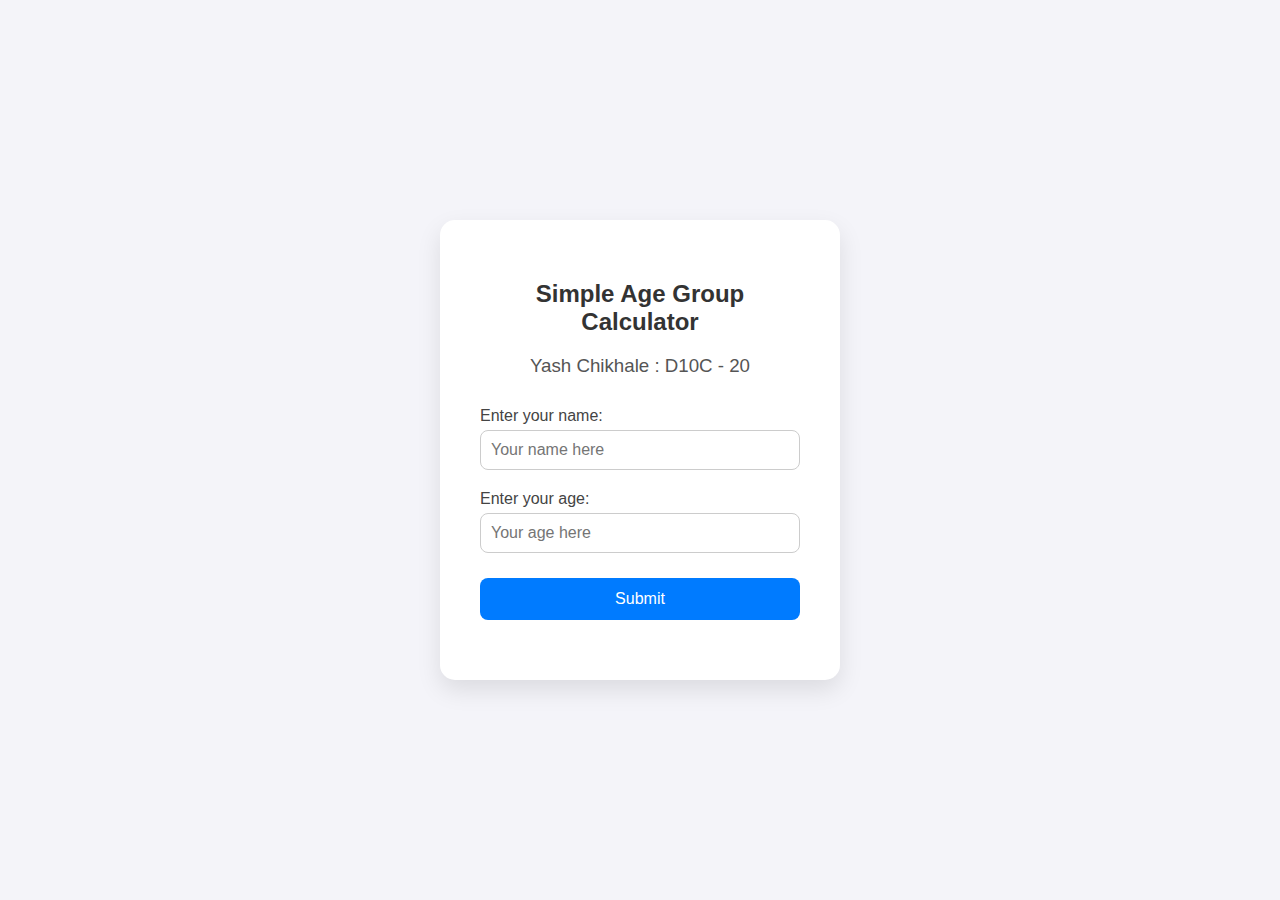
<file: Exp-2/index.html>
<!DOCTYPE html>
<html lang="en">
<head>
  <meta charset="UTF-8" />
  <meta name="viewport" content="width=device-width, initial-scale=1.0"/>
  <title>Experiment-2</title>
  <style>
    * {
      box-sizing: border-box;
    }

    body {
      font-family: 'Segoe UI', Tahoma, Geneva, Verdana, sans-serif;
      background: #f4f4f9;
      margin: 0;
      padding: 0;
      display: flex;
      align-items: center;
      justify-content: center;
      height: 100vh;
    }

    .container {
      background-color: #fff;
      padding: 40px;
      border-radius: 15px;
      box-shadow: 0 10px 25px rgba(0, 0, 0, 0.1);
      width: 90%;
      max-width: 400px;
      text-align: center;
    }

    h2 {
      margin-bottom: 10px;
      color: #333;
    }

    h3 {
      margin-bottom: 30px;
      font-weight: 400;
      color: #555;
    }

    label {
      display: block;
      margin-top: 20px;
      margin-bottom: 5px;
      text-align: left;
      color: #444;
    }

    input {
      width: 100%;
      padding: 10px;
      border-radius: 8px;
      border: 1px solid #ccc;
      font-size: 16px;
    }

    button {
      margin-top: 25px;
      width: 100%;
      padding: 12px;
      background-color: #007BFF;
      color: white;
      font-size: 16px;
      border: none;
      border-radius: 8px;
      cursor: pointer;
      transition: background-color 0.3s ease;
    }

    button:hover {
      background-color: #0056b3;
    }

    #output {
      margin-top: 20px;
      font-weight: bold;
      color: #333;
    }
  </style>
</head>
<body>

  <div class="container">
    <h2>Simple Age Group Calculator</h2>
    <h3>Yash Chikhale : D10C - 20</h3>

    <label for="name">Enter your name:</label>
    <input type="text" id="name" placeholder="Your name here" />

    <label for="age">Enter your age:</label>
    <input type="number" id="age" placeholder="Your age here" />

    <button id="submitBtn">Submit</button>

    <p id="output"></p>
  </div>

  <script src="script.js"></script>
</body>
</html>
</file>
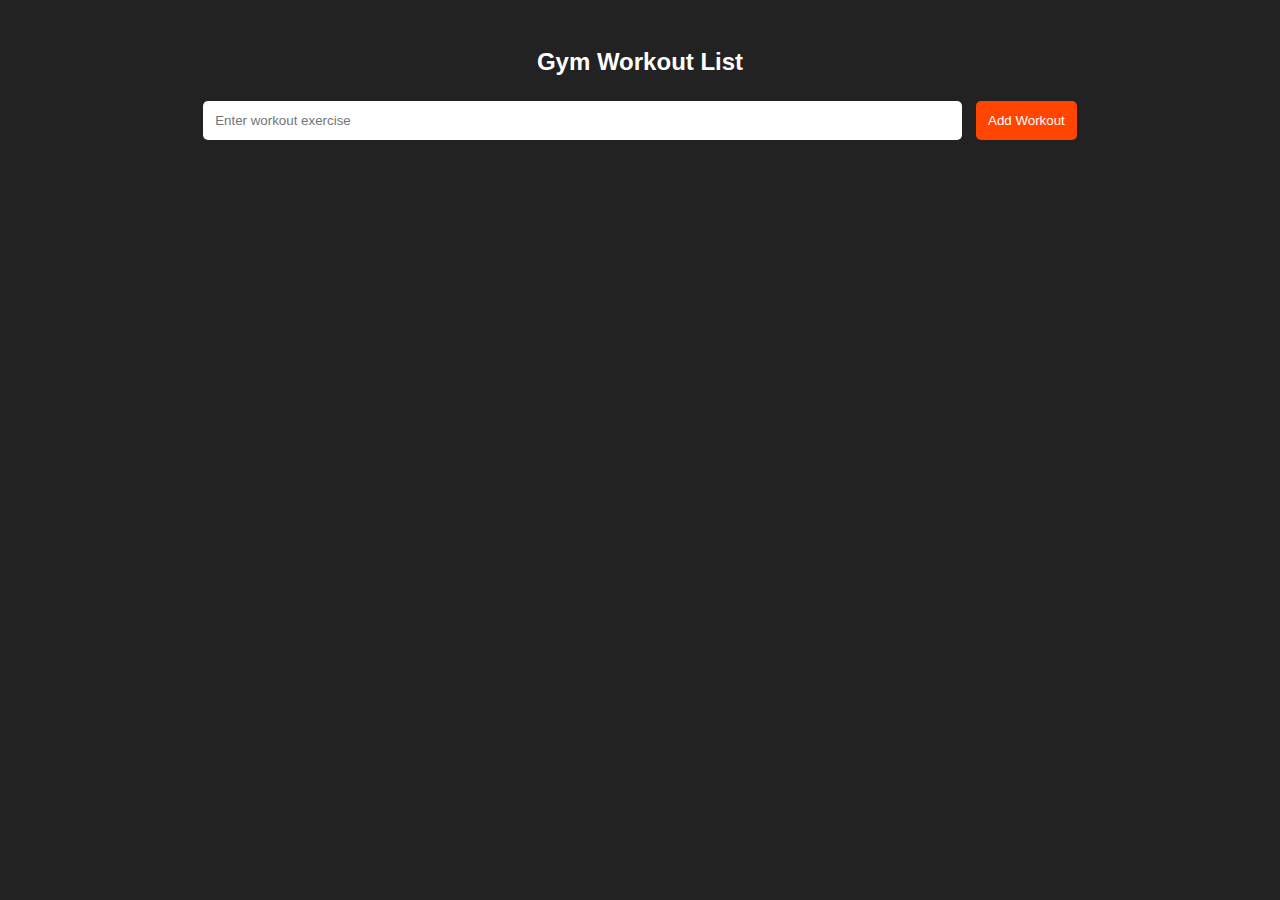
<file: Exp-3/public/index.html>
<!DOCTYPE html>
<html lang="en">
<head>
    <meta charset="UTF-8">
    <meta name="viewport" content="width=device-width, initial-scale=1.0">
    <title>Gym Workout List</title>
    <style>
        body {
            font-family: 'Arial', sans-serif;
            text-align: center;
            background-color: #222;
            color: #fff;
            padding: 20px;
        }
        input, button {
            padding: 12px;
            margin: 5px;
            border: none;
            border-radius: 5px;
        }
        input {
            width: 60%;
        }
        button {
            background: #ff4500;
            color: #fff;
            cursor: pointer;
        }
        ul {
            list-style: none;
            padding: 0;
        }
        li {
            background: #444;
            margin: 8px;
            padding: 12px;
            border-radius: 5px;
            display: flex;
            justify-content: space-between;
            align-items: center;
        }
        button:hover {
            opacity: 0.8;
        }
    </style>
</head>
<body>
    <h2>Gym Workout List</h2>
    <input type="text" id="taskInput" placeholder="Enter workout exercise">
    <button onclick="addTask()">Add Workout</button>
    <ul id="taskList"></ul>

    <script>
        function addTask() {
            let taskInput = document.getElementById("taskInput");
            let taskText = taskInput.value.trim();
            if (!taskText) return;

            let li = document.createElement("li");
            let span = document.createElement("span");
            span.innerText = taskText;
            
            let editBtn = document.createElement("button");
            editBtn.innerText = "Edit";
            editBtn.onclick = function() {
                let newText = prompt("Edit workout:", span.innerText);
                if (newText !== null && newText.trim() !== "") {
                    span.innerText = newText.trim();
                }
            };
            
            let deleteBtn = document.createElement("button");
            deleteBtn.innerText = "Delete";
            deleteBtn.onclick = function() {
                li.remove();
            };
            
            li.appendChild(span);
            li.appendChild(editBtn);
            li.appendChild(deleteBtn);
            document.getElementById("taskList").appendChild(li);
            taskInput.value = "";
        }
    </script>
</body>
</html>
</file>
